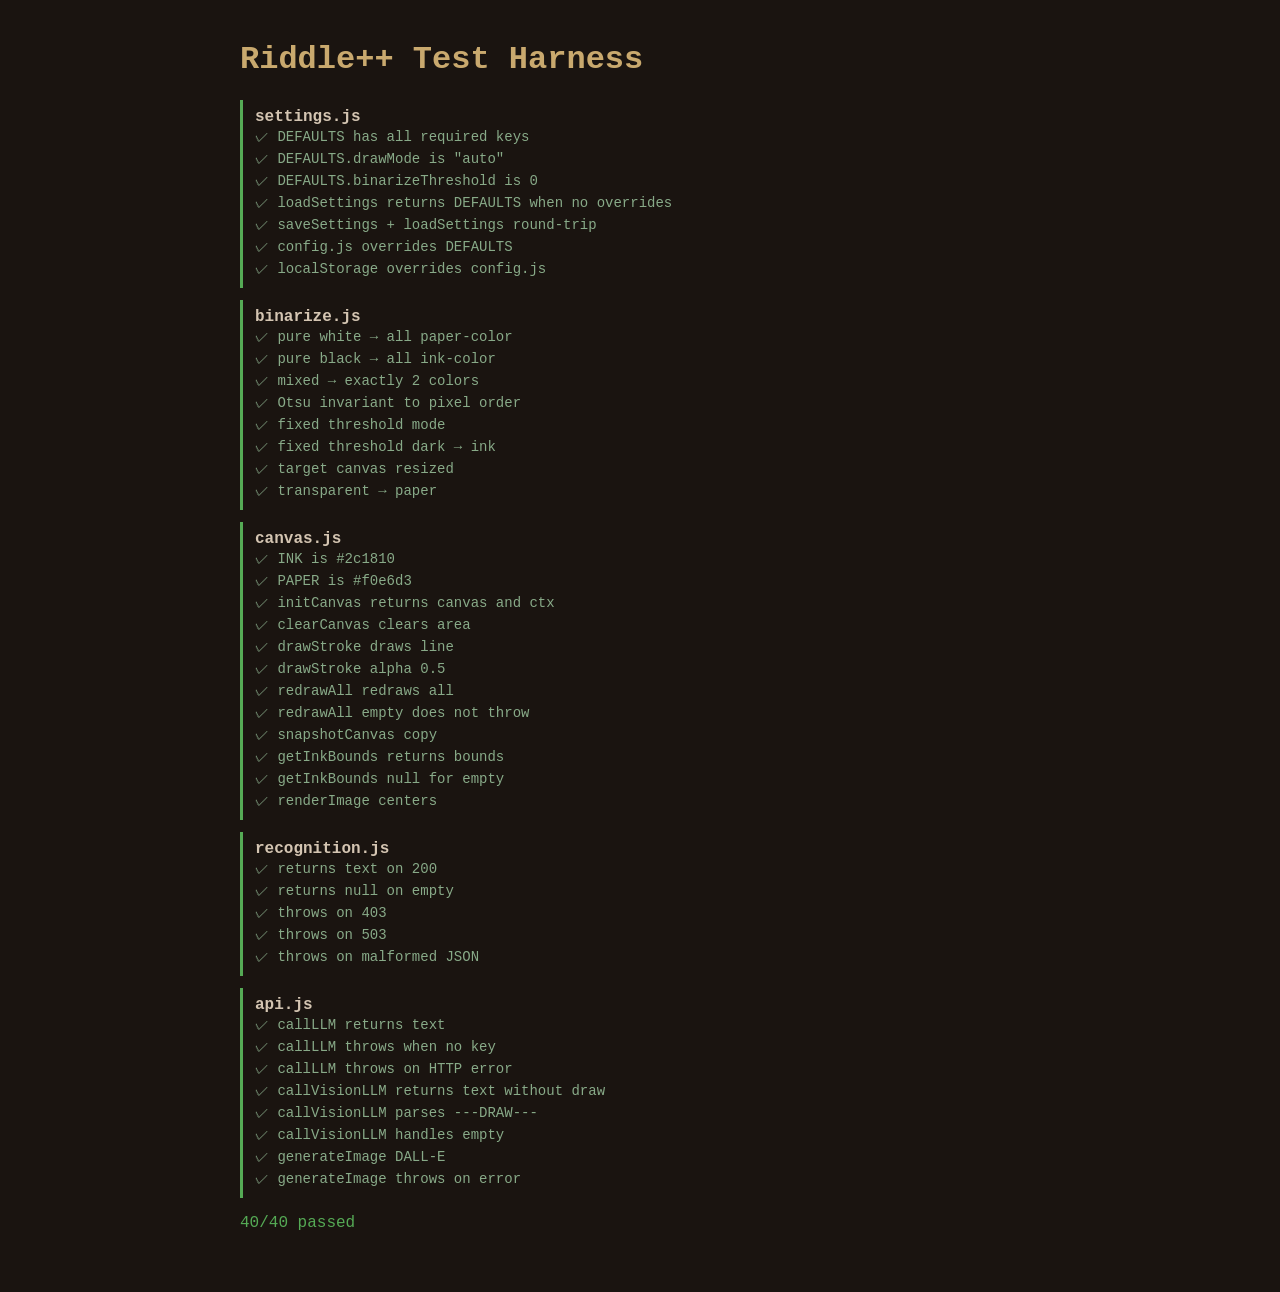
<file: tests/test.html>
<!DOCTYPE html>
<html lang="zh-CN">
<head>
<meta charset="UTF-8">
<title>Riddle++ Tests</title>
<style>
  body { font-family: 'Courier New', monospace; background: #1a1410; color: #d4c5b2; padding: 20px; max-width: 800px; margin: 0 auto; }
  h1 { color: #c9a96e; }
  .suite { margin: 12px 0; padding: 8px 12px; border-left: 3px solid #c9a96e; }
  .suite.pass { border-color: #5a5; }
  .suite.fail { border-color: #a55; }
  .case { padding: 3px 0; font-size: 14px; }
  .case.pass { color: #8a8; }
  .case.fail { color: #f55; }
  .case .msg { color: #a88; font-size: 12px; margin-left: 8px; }
  .summary { margin-top: 16px; font-size: 16px; }
  .summary.pass { color: #5a5; }
  .summary.fail { color: #f55; }
  .error-block { background: #300; padding: 8px; margin: 4px 0; color: #f88; font-size: 12px; white-space: pre-wrap; }
</style>
</head>
<body>
<h1>Riddle++ Test Harness</h1>
<div id="results"></div>

<script src="../js/canvas.js"></script>
<script src="../js/recognition.js"></script>
<script src="../js/binarize.js"></script>
<script src="../js/api.js"></script>
<script src="../js/animation.js"></script>
<script src="../js/settings.js"></script>

<script src="./settings.test.js"></script>
<script src="./binarize.test.js"></script>
<script src="./canvas.test.js"></script>
<script src="./recognition.test.js"></script>
<script src="./api.test.js"></script>

<script>
(function() {
function assert(cond, msg) { if (!cond) throw new Error(msg || 'assertion failed'); }

var results = document.getElementById('results');
var total = 0, passed = 0;

async function runSuite(name, runFn) {
  var el = document.createElement('div');
  el.className = 'suite';
  el.innerHTML = '<strong>' + name + '</strong>';
  results.appendChild(el);

  try {
    var cases = await runFn({ assert: assert });
    var p = 0, f = 0;
    for (var i = 0; i < cases.length; i++) {
      var c = cases[i];
      var div = document.createElement('div');
      if (c.pass) { div.className = 'case pass'; div.textContent = '✓ ' + c.name; p++; }
      else { div.className = 'case fail'; div.textContent = '✗ ' + c.name; if (c.message) { var s = document.createElement('span'); s.className = 'msg'; s.textContent = c.message; div.appendChild(s); } f++; }
      el.appendChild(div);
    }
    el.classList.add(f === 0 ? 'pass' : 'fail');
    return { pass: p, fail: f };
  } catch (e) {
    el.classList.add('fail');
    var div = document.createElement('div');
    div.className = 'error-block';
    div.textContent = 'ERROR: ' + e.message + '\n' + (e.stack || '');
    el.appendChild(div);
    return { pass: 0, fail: 1 };
  }
}

var suites = [
  ['settings.js', window.settingsRun],
  ['binarize.js', window.binarizeRun],
  ['canvas.js', window.canvasRun],
  ['recognition.js', window.recognitionRun],
  ['api.js', window.apiRun]
];

(async function() {
  for (var i = 0; i < suites.length; i++) {
    if (!suites[i][1]) continue;
    var r = await runSuite(suites[i][0], suites[i][1]);
    total += r.pass + r.fail;
    passed += r.pass;
  }
  var sum = document.createElement('div');
  sum.className = 'summary ' + (passed === total ? 'pass' : 'fail');
  sum.textContent = passed + '/' + total + ' passed';
  results.appendChild(sum);
})();
})();
</script>
</body>
</html>
</file>
